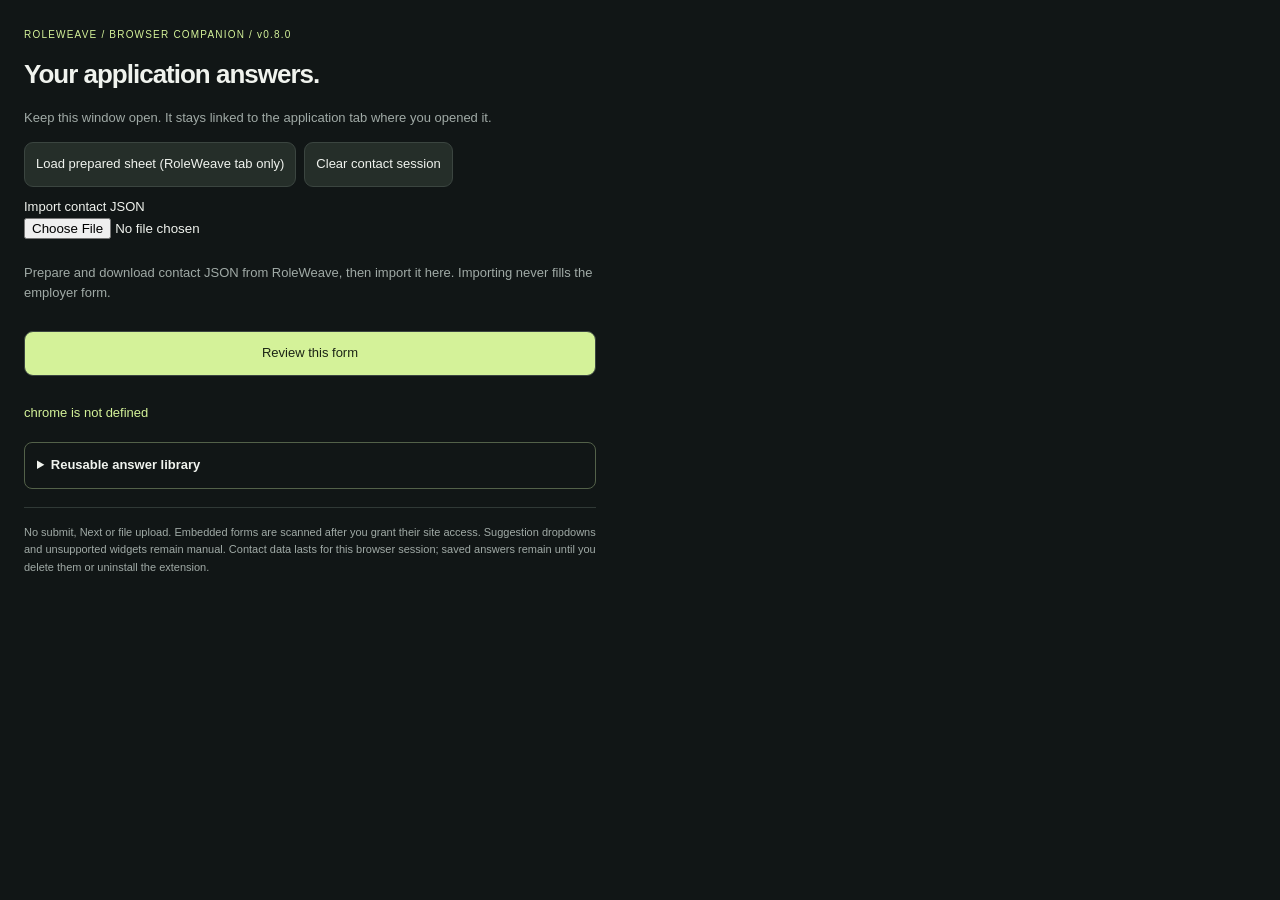
<file: browser-helper/popup.html>
<!doctype html><html lang="en"><head><meta charset="utf-8"><title>RoleWeave helper</title><link rel="stylesheet" href="popup.css"><script src="page.js" defer></script><script src="frames.js" defer></script><script src="popup.js" defer></script></head><body>
<header><small>ROLEWEAVE / BROWSER COMPANION / v0.8.0</small><h1>Your application answers.</h1><p>Keep this window open. It stays linked to the application tab where you opened it.</p></header>
<div class="actions"><button id="load">Load prepared sheet (RoleWeave tab only)</button><button id="clear">Clear contact session</button></div>
<label>Import contact JSON<input id="contact-file" type="file" accept="application/json,.json"></label><p>Prepare and download contact JSON from RoleWeave, then import it here. Importing never fills the employer form.</p><p id="profile-status"></p>
<button id="scan">Review this form</button>
<section id="preview" hidden><h2>1. Review destination</h2><p id="destination"></p><h2>2. Choose fields to fill</h2><p>Tick the box beside each question and answer below. Existing answers are left alone.</p><p id="field-count" role="status"></p><div id="fields"></div><div id="frame-help"></div><label id="consent-label"><input type="checkbox" id="consent">I approve sending these selected values to this site. Its scripts may process them immediately.</label><button id="fill" disabled>Fill checked fields</button><h2>Questions to save for next time</h2><p>Choose a question, review or write your answer, then save it in your library. Use Save and next to answer several questions, then re-scan to use your saved answers here.</p><div id="questions"></div></section>
<p id="status" role="status" aria-live="polite"></p>
<details id="answer-library"><summary>Reusable answer library</summary><p>Stored unencrypted in this browser extension, separately from RoleWeave backups. Export JSON to keep a portable copy. No model call. Nothing is learned in the background.</p><div class="actions"><button id="new-answer">New answer</button><button id="export-answers">Export answers JSON</button></div><label>Import answers JSON (merge)<input id="answers-file" type="file" accept="application/json,.json"></label><label><input type="checkbox" id="replace-answers">Replace conflicting saved IDs with reviewed imported answers</label><p id="library-status" role="status"></p><div id="saved-answers"></div>
</details><dialog id="answer-editor" aria-labelledby="editor-title"><form id="answer-form"><h2 id="editor-title">Save a reviewed answer</h2><p id="question-progress"></p><div class="editor-fields"><input type="hidden" id="answer-id"><label>Question<textarea id="answer-question" rows="2" maxlength="500" required></textarea></label><label>Your answer<textarea id="answer-text" rows="4" maxlength="5000" required></textarea></label><details><summary>Other wordings for this question</summary><label>Other wordings for the same question (one per line, up to 10)<textarea id="answer-aliases" rows="2" maxlength="5000"></textarea></label></details><label>Reuse for<select id="answer-scope"><option value="page">This application page only</option><option value="site">This site</option><option value="all">All sites</option></select></label><p id="answer-destination"></p><p>Use page-only for employer/job-specific wording. Review dates and years of experience before reusing an answer. Legal, sensitive and salary questions stay manual.</p></div><div class="editor-actions"><p id="editor-status" role="status" aria-live="polite"></p><div class="actions"><button id="save-answer" type="submit">Save answer locally</button><button id="save-next" type="submit">Save and next</button><button id="close-editor" type="button">Done</button></div></div></form></dialog>
<footer>No submit, Next or file upload. Embedded forms are scanned after you grant their site access. Suggestion dropdowns and unsupported widgets remain manual. Contact data lasts for this browser session; saved answers remain until you delete them or uninstall the extension.</footer></body></html>
</file>
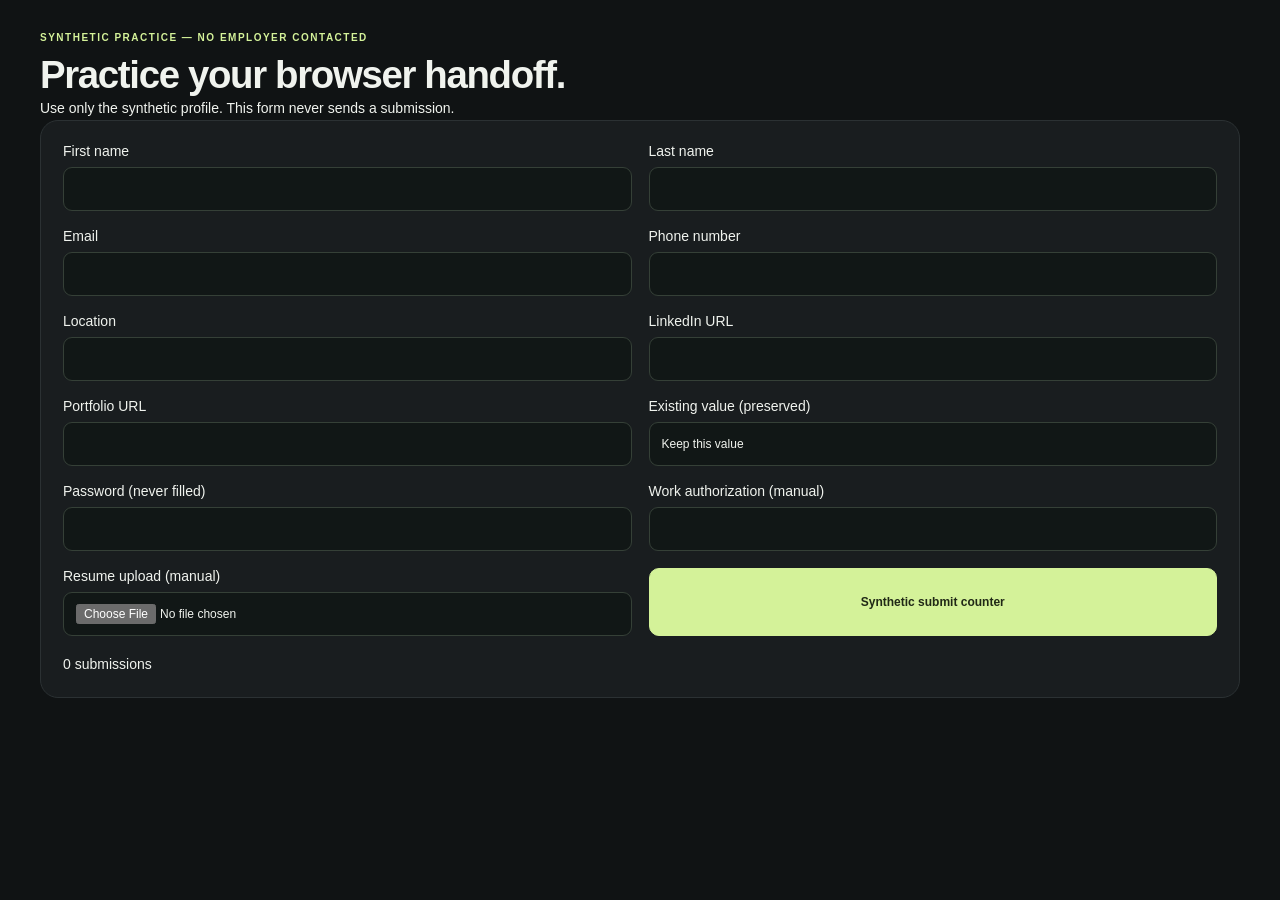
<file: web/form-fixture.html>
<!doctype html><html lang="en"><head><meta charset="utf-8"><title>Synthetic application form</title><link rel="stylesheet" href="styles.css"><script src="form-fixture.js" defer></script></head><body><main class="main"><div class="eyebrow">SYNTHETIC PRACTICE — NO EMPLOYER CONTACTED</div><h1>Practice your browser handoff.</h1><p>Use only the synthetic profile. This form never sends a submission.</p><form id="practice-form" class="panel field-grid"><label class="field">First name<input autocomplete="given-name"></label><label class="field">Last name<input autocomplete="family-name"></label><label class="field">Email<input type="email" autocomplete="email"></label><label class="field">Phone number<input type="tel"></label><label class="field">Location<input></label><label class="field">LinkedIn URL<input type="url"></label><label class="field">Portfolio URL<input type="url"></label><label class="field">Existing value (preserved)<input autocomplete="name" value="Keep this value"></label><label class="field">Password (never filled)<input type="password"></label><label class="field">Work authorization (manual)<input></label><label class="field">Resume upload (manual)<input type="file"></label><button class="btn primary">Synthetic submit counter</button><p id="submission-count">0 submissions</p></form></main></body></html>
</file>
<file: browser-helper/popup.css>
*{box-sizing:border-box}body{width:390px;margin:0;padding:24px;background:#111616;color:#f0f3ee;font:13px/1.6 'Segoe UI',sans-serif}small{color:#d4f299;letter-spacing:.12em;font-size:10px}h1{font-size:26px;letter-spacing:-1px;margin:9px 0}h2{font-size:16px}p,footer{color:#a0aaa6;overflow-wrap:anywhere}button{border:1px solid #3b4540;background:#252e29;color:#f0f3ee;border-radius:9px;padding:11px;cursor:pointer;font:inherit}button:hover{border-color:#d4f299}#scan,#fill{width:100%;background:#d4f299;color:#1b2415;margin:14px 0}button:disabled{opacity:.5;cursor:wait}.actions{display:flex;gap:8px}label{display:block;padding:10px 0}input{accent-color:#d4f299}#fields label{border-bottom:1px solid #303936}#fields strong,#fields small{display:block;padding-left:24px;overflow-wrap:anywhere}#fields small{letter-spacing:normal;color:#bec9c0;font-size:12px}#status{color:#d4f299}footer{font-size:11px;border-top:1px solid #303936;padding-top:16px}
body{width:auto;min-width:330px;max-width:620px}input[type=file],textarea,select{width:100%;max-width:100%}textarea,select{background:#18201b;color:#f0f3ee;border:1px solid #536149;border-radius:6px;padding:8px;font:inherit}textarea{resize:vertical}#fields label{display:grid;grid-template-columns:22px 1fr;gap:4px;padding:12px;background:#1a231c;margin:8px 0;border:1px solid #536149;border-radius:8px}#fields input{grid-row:1/3;align-self:start;margin-top:5px}#fields strong,#fields small{padding-left:0}#fields small{white-space:pre-wrap;line-height:1.5}#field-count{font-weight:bold;color:#d4f299}details{border:1px solid #536149;border-radius:8px;padding:12px;margin:18px 0}summary{cursor:pointer;font-weight:bold}#saved-answers>div,#questions>div{border-bottom:1px solid #536149;padding:8px 0}#saved-answers button{margin-right:6px}a{color:#d4f299}#answer-destination{font-size:11px}button:disabled{cursor:not-allowed}

dialog{color:#f0f3ee;background:#111616;border:1px solid #536149;border-radius:12px;width:calc(100% - 20px);max-width:580px;max-height:calc(100dvh - 20px);padding:16px}dialog::backdrop{background:#000a}#answer-form{display:flex;flex-direction:column;max-height:calc(100dvh - 56px)}#editor-title{margin:0}#question-progress{margin:4px 0}.editor-fields{overflow-y:auto;min-height:0;padding-right:6px}.editor-actions{flex-shrink:0;border-top:1px solid #536149;padding-top:8px;background:#111616}.editor-actions .actions{flex-wrap:wrap}.editor-actions button{flex:1}#save-answer,#save-next{background:#d4f299;color:#1b2415}#editor-status{color:#d4f299;margin:0 0 8px;white-space:pre-wrap}#editor-status:empty{display:none}
</file>
<file: web/styles.css>
:root{color-scheme:dark;--bg:#101314;--rail:#0b0e0f;--panel:#191d1f;--raised:#212628;--line:#2b3133;--text:#f0f3ee;--muted:#a0aaa6;--accent:#d4f299;--accent-deep:#a7d65d;--violet:#b6a6e9;--amber:#ecc683;--danger:#ffa6a6;--radius:18px;font-family:"Segoe UI Variable Text","Segoe UI",Inter,Arial,sans-serif;font-size:14px;font-synthesis:none;text-rendering:optimizeLegibility;-webkit-font-smoothing:antialiased}
*{box-sizing:border-box}
body{margin:0;background:var(--bg);color:var(--text)}
button,input,textarea,select{font:inherit}
button,a,input,textarea,select{outline-offset:4px}
button:focus-visible,a:focus-visible,input:focus-visible,textarea:focus-visible,select:focus-visible{outline:2px solid var(--accent)}
button,a{ -webkit-tap-highlight-color:transparent}
button{cursor:pointer}
button:disabled{opacity:.4;cursor:not-allowed}
a{color:inherit;text-decoration:none}
p{line-height:1.6;margin:0}
h1,h2,h3,h4{margin:0;font-weight:600;letter-spacing:-.035em}
h1{font-size:clamp(28px,3vw,43px);line-height:1.15}
h2{font-size:21px}
h3{font-size:17px}
small{font-size:12px}
.muted{color:var(--muted)}
.icon{width:19px;height:19px;flex:none;vertical-align:middle}
.app-shell{display:grid;grid-template-columns:224px minmax(0,1fr);min-height:100vh}
.rail{position:sticky;top:0;height:100vh;display:flex;flex-direction:column;padding:31px 18px 20px;background:var(--rail);border-right:1px solid #202628}
.brand{display:flex;align-items:center;gap:10px;margin:0 10px 40px}
.brand svg{height:31px;width:31px;color:var(--accent)}
.wordmark{font-size:21px;font-weight:650;letter-spacing:-.8px}
.wordmark span{font-size:9px;vertical-align:super;margin-left:3px;color:var(--muted)}
.rail-label{font-size:10px;font-weight:600;letter-spacing:.12em;color:#75817c;padding:0 14px;margin:15px 0 12px}
.nav{display:grid;gap:6px}
.nav button{display:flex;gap:12px;align-items:center;border:0;background:transparent;color:var(--muted);border-radius:11px;padding:13px 14px;text-align:left;font-size:13px;transition:background .16s,color .16s}
.nav button:hover{background:#1b2121;color:var(--text)}
.nav button.active{color:var(--accent);background:#242e20}
.nav button.active .icon{color:var(--accent)}
.nav-count{margin-left:auto;border:1px solid #35432d;border-radius:6px;padding:1px 6px;font-size:11px}
.rail-bottom{margin-top:auto}
.local-status{display:flex;gap:8px;align-items:center;font-size:11px;color:#a9b5ad;padding:16px 12px;border-top:1px solid var(--line)}
.status-dot{width:6px;height:6px;background:#b9e88a;border-radius:50%;box-shadow:0 0 0 4px #b9e88a0b}
.profile-mini{display:flex;align-items:center;gap:11px;padding:11px;border:1px solid #252c2a;border-radius:12px;margin-top:8px}
.avatar{width:34px;height:34px;background:#333849;border-radius:50%;display:grid;place-items:center;font-size:11px;color:#d9d6ee;font-weight:650;flex:none}
.profile-mini strong{font-size:12px;display:block;max-width:120px;overflow:hidden;text-overflow:ellipsis;white-space:nowrap}
.profile-mini small{color:var(--muted);font-size:10px}
.main{min-width:0;padding:32px 40px 40px;max-width:1540px;width:100%;margin:0 auto}
.topbar{display:flex;justify-content:space-between;align-items:center;margin-bottom:34px;color:var(--muted);font-size:12px}
.breadcrumb{display:flex;gap:10px;align-items:center}
.top-actions{display:flex;align-items:center;gap:14px}
.local-pill,.pill{font-size:11px;border:1px solid var(--line);border-radius:30px;padding:6px 10px;display:inline-flex;align-items:center;gap:6px;color:var(--muted)}
.demo-pill{background:#3a2e1d;color:var(--amber);border-color:#614d2d}
.page-head{display:flex;align-items:center;justify-content:space-between;gap:20px;margin-bottom:28px}
.page-head p{margin-top:10px;color:var(--muted);font-size:13px}
.eyebrow{font-size:10px;letter-spacing:.15em;text-transform:uppercase;font-weight:600;color:var(--accent);margin-bottom:10px}
.actions{display:flex;align-items:center;gap:10px;flex-wrap:wrap}
.btn{border:1px solid var(--line);color:var(--text);background:var(--raised);padding:11px 16px;min-height:42px;border-radius:10px;display:inline-flex;align-items:center;justify-content:center;gap:8px;font-size:12px;font-weight:550;transition:background .15s,transform .15s,border-color .15s;white-space:nowrap}
.btn:hover{background:#2c3435;border-color:#424d47}
.btn:active{transform:translateY(1px)}
.btn.primary{color:#202816;background:var(--accent);border-color:var(--accent)}
.btn.primary:hover{background:#e0ffac}
.btn.ghost{background:transparent;border-color:transparent;color:var(--muted)}
.btn.ghost:hover{color:var(--text);background:#202726}
.btn.small{padding:8px 11px;font-size:11px}
.btn.danger{color:var(--danger)}
.btn.wide{width:100%}
.metrics{display:grid;grid-template-columns:repeat(4,minmax(0,1fr));gap:15px;margin:0 0 26px}
.metric{border:1px solid var(--line);border-radius:var(--radius);padding:19px 20px;background:linear-gradient(140deg,#1d2322,#181c1d);position:relative;overflow:hidden}
.metric-top{display:flex;align-items:center;justify-content:space-between;color:var(--muted);font-size:12px}
.metric-icon{width:31px;height:31px;border-radius:9px;display:grid;place-items:center;background:#293425;color:var(--accent)}
.metric:nth-child(2) .metric-icon{color:#c3b3ee;background:#302b3e}
.metric:nth-child(3) .metric-icon{color:#90cbd9;background:#25353a}
.metric:nth-child(4) .metric-icon{color:var(--amber);background:#3b3225}
.metric-value{font-size:35px;letter-spacing:-1.5px;font-weight:600;margin-top:14px;line-height:1}
.metric-note{color:#7f8e87;font-size:10px;margin-top:8px}
.hero{position:relative;overflow:hidden;display:flex;align-items:center;justify-content:space-between;border:1px solid #3b4535;background:radial-gradient(ellipse at 82% 35%,#49613a77,transparent 48%),linear-gradient(110deg,#202b22,#19211d);border-radius:20px;padding:26px 30px;margin-bottom:26px;min-height:172px}
.hero h2{font-size:26px;max-width:430px;line-height:1.25}
.hero p{color:#b3c1af;font-size:12px;max-width:380px;margin:10px 0 17px}
.hero-art{width:250px;height:160px;position:absolute;right:5%;top:15px;opacity:.8;pointer-events:none}
.orbit{position:absolute;left:42px;top:8px;width:145px;height:145px;border:1px solid #a0c67755;border-radius:38px;transform:rotate(-23deg)}
.orbit.two{transform:rotate(19deg);border-color:#a0c67788}
.orbit.three{transform:rotate(62deg);border-color:#a0c67733}
.orbit-icon{position:absolute;left:91px;top:55px;background:var(--accent);color:#28381e;padding:14px;border-radius:15px;box-shadow:0 10px 50px #c7f09122}
.orbit-icon .icon{width:25px;height:25px}
.dashboard-grid{display:grid;grid-template-columns:minmax(0,1.7fr) minmax(250px,1fr);gap:20px;margin-bottom:24px}
.panel{background:var(--panel);border:1px solid var(--line);border-radius:var(--radius);padding:22px;min-width:0}
.panel-head{display:flex;align-items:center;justify-content:space-between;margin-bottom:20px;gap:12px}
.panel-head h2{font-size:16px}
.panel-head small{font-size:10px;color:var(--muted)}
.mini-pipeline{display:grid;grid-template-columns:repeat(4,1fr);gap:9px}
.mini-stage{border-radius:11px;padding:15px 12px;background:#202625;min-height:114px;position:relative}
.mini-stage span{font-size:10px;color:var(--muted);display:block}
.mini-stage strong{display:block;font-size:27px;margin-top:18px;font-weight:500}
.mini-stage:before{content:"";display:block;position:absolute;top:0;left:12px;right:12px;height:2px;background:#667c68}
.mini-stage:nth-child(2):before{background:#a99bd7}
.mini-stage:nth-child(3):before{background:#85bbcf}
.mini-stage:nth-child(4):before{background:var(--accent)}
.quiet-note{display:flex;align-items:center;gap:7px;font-size:10px;color:#8c9a91;margin-top:16px}
.agenda-item{display:flex;align-items:center;gap:12px;padding:12px 0;border-bottom:1px solid var(--line)}
.agenda-item:last-child{border:0}
.day-box{height:42px;width:42px;border-radius:10px;background:#293426;display:flex;flex-direction:column;align-items:center;justify-content:center;color:var(--accent);flex:none}
.day-box strong{font-size:17px;line-height:1}
.day-box span{font-size:9px;text-transform:uppercase;margin-top:4px}
.agenda-item h4{font-size:12px;letter-spacing:0;line-height:1.4}
.agenda-item p{font-size:10px;color:var(--muted);margin-top:2px}
.agenda-item .btn{margin-left:auto}
.section-head{display:flex;align-items:center;justify-content:space-between;gap:15px;margin:0 0 17px}
.section-head h2{font-size:17px}
.segmented{display:flex;gap:4px;background:#0e1212;border:1px solid var(--line);padding:4px;border-radius:11px;flex-wrap:wrap}
.segmented button{border:0;border-radius:7px;padding:7px 12px;background:transparent;color:var(--muted);font-size:11px;cursor:pointer}
.segmented button.active{background:#2c3630;color:var(--text)}
.jobs-table{width:100%;border-collapse:collapse;text-align:left}
.jobs-table th{font-size:10px;font-weight:500;color:#87968d;letter-spacing:.04em;text-transform:uppercase;padding:0 14px 12px;border-bottom:1px solid var(--line)}
.jobs-table td{padding:17px 14px;border-bottom:1px solid #282f2c;font-size:12px}
.jobs-table tr:last-child td{border:0}
.company-cell{display:flex;align-items:center;gap:12px}
.company-mark{height:38px;width:38px;display:grid;place-items:center;border-radius:10px;background:#283d37;color:#a7d6c3;font-size:13px;font-weight:650;flex:none;letter-spacing:-.5px}
.company-mark.tone1{background:#363044;color:#d3bee9}
.company-mark.tone2{background:#3b3527;color:#e9cb91}
.company-mark.tone3{background:#283441;color:#aed0e2}
.role-name{font-size:12px;font-weight:550;color:var(--text);background:none;border:0;padding:0;cursor:pointer;text-align:left}
.role-name:hover{color:var(--accent)}
.company-name{font-size:10px;color:var(--muted);margin-top:4px}
.badge{display:inline-flex;align-items:center;border-radius:6px;padding:5px 8px;font-size:10px;background:#303934;color:#b9c8bc;white-space:nowrap}
.badge.applied{background:#332e43;color:#ccbaef}
.badge.interview{background:#283c44;color:#a4d1e2}
.badge.offer{background:#334329;color:#d6efac}
.badge.closed,.badge.withdrawn{background:#3a3030;color:#d7b7b7}
.badge.shortlisted{background:#3d3827;color:#e0cc93}
.table-wrap{overflow-x:auto}
.view-toolbar{display:flex;align-items:center;justify-content:space-between;gap:15px;margin-bottom:22px;flex-wrap:wrap}
.search-inline{position:relative;display:flex;align-items:center;gap:10px;background:var(--panel);border:1px solid var(--line);border-radius:11px;padding:10px 14px;min-width:250px}
.search-inline .icon{color:#7d9082}
.search-inline input{background:none;border:0;outline:none;color:var(--text);min-width:0;width:100%;font-size:12px}
.discovery-head{max-width:780px;margin:12px auto 28px;text-align:center}
.discovery-head h1{font-size:39px}
.discovery-head h1 em{font-style:normal;color:var(--accent)}
.discovery-head p{margin-top:13px;color:var(--muted);font-size:13px}
.search-bar{background:#222927;border:1px solid #3a473b;box-shadow:0 12px 35px #0002;display:grid;grid-template-columns:minmax(160px,1fr) minmax(120px,.65fr) auto;gap:10px;border-radius:15px;padding:9px;margin-bottom:13px}
.search-field{display:flex;align-items:center;gap:10px;padding:8px 12px}
.search-field+.search-field{border-left:1px solid #3a453d}
.search-field .icon{color:var(--muted)}
.search-field input{width:100%;min-width:0;background:none;border:0;outline:none;color:var(--text);font-size:13px}
.search-foot{display:flex;align-items:center;justify-content:space-between;gap:15px;text-align:left;flex-wrap:wrap}
.search-foot .muted{font-size:10px}
.search-foot select{width:auto;background:transparent;border:0;padding:4px 15px 4px 4px;color:var(--text);font-size:11px}
.results-layout{display:grid;grid-template-columns:210px minmax(0,1fr);gap:22px}
.filters{align-self:start}
.filters h3{font-size:13px;margin-bottom:20px}
.filter-section{border-top:1px solid var(--line);padding-top:18px;margin-top:20px}
.filter-section label{font-size:11px;color:var(--muted);display:block;margin-bottom:8px}
.filter-section select{width:100%}
.filter-hint{font-size:10px;color:#92a38e;margin-top:10px;line-height:1.6}
.checkline{display:flex!important;gap:8px;align-items:center;color:var(--text)!important;font-size:12px!important;margin:10px 0}
.checkline input{accent-color:var(--accent);width:15px;height:15px;flex:none}
.result-grid{display:grid;grid-template-columns:repeat(2,minmax(0,1fr));gap:15px}
.job-card{background:var(--panel);border:1px solid var(--line);border-radius:16px;padding:20px;transition:border-color .18s,transform .18s;min-width:0}
.job-card:hover{border-color:#4a5a47;transform:translateY(-2px)}
.job-card-top{display:flex;justify-content:space-between;align-items:center;margin-bottom:17px}
.job-card h3{font-size:16px;line-height:1.4;letter-spacing:-.02em;margin-bottom:5px;min-height:44px}
.job-card .company-name{font-size:12px}
.job-meta{display:flex;align-items:center;gap:6px;color:var(--muted);font-size:11px;margin-top:15px;overflow-wrap:anywhere}
.job-meta .icon{height:14px;width:14px}
.job-card-tags{display:flex;gap:6px;flex-wrap:wrap;margin:14px 0 19px}
.job-card-tags span{font-size:9px;color:#b0bdae;padding:4px 7px;border:1px solid #343d36;border-radius:5px}
.job-card-bottom{display:flex;align-items:center;justify-content:space-between;padding-top:15px;border-top:1px solid var(--line);gap:8px}
.job-card-bottom small{font-size:9px;color:var(--muted)}
.empty{display:flex;flex-direction:column;align-items:center;justify-content:center;text-align:center;min-height:250px;padding:35px 20px;gap:13px}
.empty-icon{width:57px;height:57px;border:1px solid #3c4b38;background:#293326;border-radius:16px;display:grid;place-items:center;color:var(--accent);margin-bottom:5px}
.empty-icon .icon{height:24px;width:24px}
.empty h3{font-size:18px}
.empty p{max-width:380px;color:var(--muted);font-size:12px}
.notice{padding:13px 16px;background:#272e25;color:#b8c7b1;border:1px solid #3c4934;border-radius:11px;font-size:11px;line-height:1.6;margin-bottom:18px}
.notice.error{background:#392b2b;border-color:#5b3c3c;color:#f2bcbc}
.notice a{text-decoration:underline}
.board{display:grid;grid-template-columns:repeat(4,minmax(180px,1fr));gap:15px;overflow:auto;align-items:start}
.board-column{background:#151a19;border:1px solid var(--line);border-radius:14px;padding:13px;min-height:280px}
.column-head{display:flex;align-items:center;justify-content:space-between;margin:2px 2px 17px;font-size:11px}
.column-head small{background:#2c342e;padding:3px 6px;border-radius:5px;color:#aabca8}
.board .job-card{padding:15px;margin-bottom:12px}
.board .job-card h3{font-size:13px;min-height:0}
.board .job-card .company-mark{height:29px;width:29px;font-size:10px}
.board .job-card-top{margin-bottom:12px}
.board .job-meta{font-size:10px}
.column-empty{font-size:11px;color:#788a7b;padding:15px 0;text-align:center}
.split{display:grid;grid-template-columns:minmax(0,1.6fr) minmax(260px,.8fr);gap:22px}
.profile-grid{display:grid;grid-template-columns:minmax(0,1.25fr) minmax(300px,1fr);gap:22px}
.field-grid{display:grid;grid-template-columns:repeat(2,minmax(0,1fr));gap:17px}
.field{display:grid;gap:8px;min-width:0}
.field.full{grid-column:1/-1}
.field label{font-size:11px;color:#b1bdb3;font-weight:500}
input,textarea,select{background:#111716;border:1px solid #354037;border-radius:9px;color:var(--text);padding:11px 12px;width:100%;font-size:12px;transition:border-color .15s}
input::placeholder,textarea::placeholder{color:#687b6d}
input:focus,textarea:focus,select:focus{border-color:#8aa46b}
textarea{resize:vertical;line-height:1.6;min-height:90px}
select{color-scheme:dark}
input[type=checkbox],input[type=radio]{width:auto;padding:0}
.field-help{font-size:10px;line-height:1.5;color:var(--muted)}
.form-footer{display:flex;align-items:center;justify-content:space-between;gap:15px;margin-top:23px;padding-top:20px;border-top:1px solid var(--line)}
.fact-card{border:1px solid var(--line);border-radius:11px;padding:16px;margin-bottom:11px;background:#1c2320}
.fact-card p{font-size:12px;line-height:1.65;margin:8px 0;color:#d1dbd0;white-space:pre-wrap}
.fact-card .source{font-size:10px;color:var(--muted)}
.fact-top{display:flex;align-items:center;justify-content:space-between;gap:8px}
.fact-section{font-size:9px;color:var(--accent);text-transform:uppercase;letter-spacing:.08em}
.fact-tools{display:flex;gap:4px}
.fact-tools .btn{padding:4px 7px}
.reviewed{font-size:9px;display:flex;align-items:center;gap:4px;color:#b8d998}
.reviewed .icon{height:12px;width:12px}
.profile-intro{padding:22px;background:linear-gradient(135deg,#27362a,#19221f);border:1px solid #3a4e34;border-radius:15px;margin-bottom:18px}
.profile-intro h3{font-size:18px}
.profile-intro p{font-size:11px;color:#abbda9;margin-top:9px}
.job-heading{display:flex;align-items:flex-start;gap:18px;margin-bottom:22px}
.job-heading .company-mark{width:56px;height:56px;font-size:18px;border-radius:14px}
.job-heading h1{font-size:30px;line-height:1.2}
.job-heading p{font-size:12px;color:var(--muted);margin-top:7px}
.back-link{display:inline-flex;align-items:center;gap:7px;color:var(--muted);font-size:11px;background:none;border:0;padding:0;margin-bottom:23px}
.tabs{display:flex;gap:25px;border-bottom:1px solid var(--line);margin-bottom:23px}
.tabs button{padding:13px 0;border:0;border-bottom:2px solid transparent;background:none;color:var(--muted);font-size:12px;margin-bottom:-1px}
.tabs button.active{border-color:var(--accent);color:var(--accent)}
.posting{font-size:13px;line-height:1.85;color:#c6d0c7;white-space:pre-wrap;overflow-wrap:anywhere;max-height:620px;overflow:auto;padding-right:8px}
.app-sidebar{display:grid;gap:17px;align-content:start}
.app-sidebar h3{font-size:14px;margin-bottom:15px}
.step-list{list-style:none;padding:0;margin:0}
.step-list li{display:flex;gap:11px;align-items:center;font-size:11px;color:#c2cec2;padding:11px 0;border-bottom:1px solid #2b352d}
.step-list li:last-child{border:0}
.step-circle{width:24px;height:24px;border-radius:50%;background:#2d392b;color:var(--accent);display:grid;place-items:center;font-size:10px;flex:none}
.step-circle .icon{width:13px;height:13px}
.file-card{display:flex;align-items:center;gap:15px;border:1px solid var(--line);border-radius:13px;padding:17px;margin-bottom:13px;background:#202723}
.file-tile{height:45px;width:39px;display:grid;place-items:center;border-radius:7px;background:#343d31;color:var(--accent);font-size:10px;font-weight:650;flex:none}
.file-card h4{font-size:13px;letter-spacing:0}
.file-card p{font-size:10px;color:var(--muted);margin-top:5px}
.file-card .btn{margin-left:auto}
.timeline{margin:0;padding:0;list-style:none}
.timeline li{padding:0 0 24px 23px;border-left:1px solid #3d493d;position:relative;margin-left:8px}
.timeline li:before{content:"";width:8px;height:8px;border-radius:50%;background:var(--accent);position:absolute;left:-4px;top:5px;box-shadow:0 0 0 4px #1b241c}
.timeline small{color:var(--muted);font-size:10px}
.timeline p{white-space:pre-wrap;font-size:12px;margin-top:9px;color:#c0cdbf;overflow-wrap:anywhere}
.document-preview{background:#eef0e9;color:#273021;border-radius:9px;padding:28px;white-space:pre-wrap;font:12px/1.8 Georgia,serif;max-height:350px;overflow:auto;margin:18px 0}
.document-preview:empty{display:none}
.fact-choice{display:flex;align-items:flex-start;gap:10px;padding:13px;border:1px solid var(--line);border-radius:10px;background:#19221d;margin-bottom:9px}
.fact-choice input{accent-color:var(--accent);margin-top:4px;flex:none}
.fact-choice p{font-size:12px;color:#d1dcd0;line-height:1.6}
.fact-choice small{font-size:10px;display:block;color:var(--muted);margin-top:4px}
.helper-hero{padding:32px;background:radial-gradient(ellipse at 90% 50%,#4a573b66,transparent 60%),#202a20;border:1px solid #3d4d35;border-radius:20px;margin-bottom:25px;position:relative;overflow:hidden}
.helper-hero h1{max-width:600px;font-size:35px;line-height:1.2}
.helper-hero p{max-width:600px;color:#b8c9b1;font-size:12px;margin:15px 0 20px}
.setup-steps{display:grid;grid-template-columns:repeat(3,1fr);gap:15px;margin-bottom:23px}
.setup-step{display:flex;flex-direction:column;padding:20px;border:1px solid var(--line);border-radius:15px;background:var(--panel)}
.setup-number{font-size:10px;background:#303d29;color:var(--accent);border-radius:6px;padding:5px 8px;display:inline-flex;margin-bottom:16px}
.setup-step h3{font-size:14px;margin-bottom:10px}
.setup-step p{font-size:11px;color:var(--muted)}
.contact-preview{display:grid;grid-template-columns:1fr 1fr;gap:0 25px}
.contact-preview div{display:flex;justify-content:space-between;gap:15px;border-bottom:1px solid var(--line);padding:12px 0;font-size:11px}
.contact-preview dt{color:var(--muted)}
.contact-preview dd{margin:0;overflow-wrap:anywhere}
.settings-row{display:flex;align-items:center;justify-content:space-between;gap:20px;padding:22px 0;border-bottom:1px solid var(--line)}
.settings-row:last-child{border:0}
.settings-row h3{font-size:14px;margin-bottom:7px}
.settings-row p{max-width:500px;font-size:11px;color:var(--muted)}
.loading-screen{display:flex;align-items:center;justify-content:center;flex-direction:column;gap:15px;height:100vh;color:var(--accent)}
.loading-screen p{color:var(--muted);font-size:12px}
#toast{position:fixed;bottom:25px;left:calc(50% + 100px);transform:translate(-50%,20px);opacity:0;background:#d6efaa;color:#253019;padding:13px 20px;border-radius:12px;font-size:12px;box-shadow:0 12px 40px #0005;transition:opacity .2s,transform .2s;pointer-events:none;z-index:50;max-width:80vw}
#toast.show{opacity:1;transform:translate(-50%,0)}
dialog{border:1px solid #40513d;background:#1b221d;color:var(--text);border-radius:20px;padding:0;max-width:min(850px,calc(100vw - 32px));width:780px;max-height:90vh;box-shadow:0 30px 100px #0008}
dialog::backdrop{background:#050b08b8;backdrop-filter:blur(6px)}
.modal-head{display:flex;justify-content:space-between;align-items:center;padding:23px 26px;border-bottom:1px solid #354132}
.modal-head h2{font-size:20px}
.modal-body{padding:24px 26px;overflow:auto;max-height:calc(90vh - 80px)}
.modal-body>.muted{font-size:12px;margin-bottom:18px}
.modal-actions{display:flex;align-items:center;justify-content:space-between;gap:12px;margin-top:23px;padding-top:20px;border-top:1px solid var(--line)}
.modal-error{color:#ffc7c7;background:#3a2929;border:1px solid #684949;padding:11px 13px;border-radius:9px;font-size:12px;margin-top:15px}
.modal-error:empty{display:none}
.file-upload{border:1px dashed #4a5d41;padding:23px;border-radius:12px;background:#202c20;text-align:center;margin-bottom:19px}
.file-upload p{font-size:11px;color:var(--muted);margin:8px 0 12px}
button.loading{opacity:.6;pointer-events:none}
.page-error{padding:30px}
.spinner{width:16px;height:16px;border:2px solid #a0b285;border-top-color:transparent;border-radius:50%;animation:spin .7s linear infinite;display:inline-block}
@keyframes spin{to{transform:rotate(360deg)}
}
.search-progress{display:flex;align-items:center;justify-content:center;gap:12px;padding:60px;color:var(--muted);font-size:13px}
.footnote{font-size:10px;color:#81957f;line-height:1.6;margin-top:18px}
code{font-size:11px;background:#101b12;color:#c2dda9;padding:3px 5px;border-radius:4px}
::-webkit-scrollbar{width:7px;height:7px}
::-webkit-scrollbar-thumb{background:#414e42;border-radius:10px}
::-webkit-scrollbar-track{background:transparent}
@media(min-width:1600px){.main{padding:38px 55px}
.dashboard-grid{grid-template-columns:1.7fr 1fr}
.hero-art{right:12%}
}
@media(max-width:1180px){.app-shell{grid-template-columns:190px minmax(0,1fr)}
.rail{padding-left:12px;padding-right:12px}
.main{padding:25px}
.result-grid{grid-template-columns:1fr}
.profile-grid{grid-template-columns:1fr}
.hero-art{right:0;opacity:.45}
.metrics{gap:10px}
.metric{padding:15px}
.split{grid-template-columns:minmax(0,1fr) 260px}
.board{grid-template-columns:repeat(4,200px)}
}
@media(max-width:850px){.app-shell{grid-template-columns:70px minmax(0,1fr)}
.rail{padding:25px 10px}
.brand{margin:0 5px 25px}
.brand .wordmark,.rail-label,.nav-label,.nav-count,.profile-mini div,.local-status span:not(.status-dot){display:none}
.nav button{justify-content:center;padding:13px 5px}
.profile-mini{padding:5px;justify-content:center;border:0}
.profile-mini .avatar{display:grid}
.local-status{justify-content:center;padding:16px 5px}
.main{padding:21px}
.topbar{margin-bottom:25px}
.page-head{align-items:flex-start}
.dashboard-grid,.split{grid-template-columns:1fr}
.hero-art{width:180px;right:-40px;opacity:.22}
.results-layout{grid-template-columns:1fr}
.filters{display:flex;gap:15px;align-items:center;flex-wrap:wrap}
.filters .filter-section{margin:0;padding:0;border:0;min-width:160px}
.filters h3,.filter-hint{display:none}
.setup-steps{grid-template-columns:1fr}
.setup-step{display:grid;grid-template-columns:35px 1fr;gap:10px}
.setup-number{margin:0;align-self:start}
.setup-step h3{margin:0}
.setup-step p{grid-column:2}
.topbar .local-pill{display:none}
.metrics{grid-template-columns:repeat(2,1fr)}
#toast{left:calc(50% + 35px)}
.contact-preview{grid-template-columns:1fr}
.jobs-table th:nth-child(3),.jobs-table td:nth-child(3){display:none}
}
@media(max-width:560px){.main{padding:16px}
.page-head{display:block}
.page-head .actions{margin-top:18px}
.hero{padding:22px}
.hero h2{font-size:22px}
.hero-art{display:none}
.search-bar{grid-template-columns:1fr}
.search-field+.search-field{border:0;border-top:1px solid var(--line)}
.search-bar .btn{width:100%}
.discovery-head h1{font-size:29px}
.field-grid{grid-template-columns:1fr}
.panel{padding:17px}
.page-head h1{font-size:29px}
.mini-pipeline{grid-template-columns:repeat(2,1fr)}
.table-wrap{margin:0 -8px}
.jobs-table td{padding:13px 8px}
.modal-body{padding:20px}
.modal-actions{flex-wrap:wrap}
.settings-row{display:block}
.settings-row .btn{margin-top:15px}
.metrics{gap:9px}
.metric-value{font-size:29px}
}
@media(prefers-reduced-motion:reduce){*,*:before,*:after{animation:none!important;transition:none!important;scroll-behavior:auto!important}
}

/* Browser workspace composition; native controls never supply the visual layout. */
.pipeline{display:grid;grid-template-columns:repeat(5,1fr);gap:12px;padding:8px 0 20px}
.pipeline-item{display:flex;flex-direction:column;gap:10px;border-right:1px solid var(--line);padding:0 12px}
.pipeline-item:last-child{border:0}
.pipeline-number{font-size:10px;letter-spacing:.08em;color:var(--muted)}
.pipeline-item strong{font-size:30px;font-weight:550;line-height:1.2}
.pipeline-item small{text-transform:capitalize;color:var(--muted)}
.table-wrap{overflow:auto}
table{width:100%;border-collapse:collapse;text-align:left}
th{font-size:10px;font-weight:500;text-transform:uppercase;letter-spacing:.08em;color:var(--muted);padding:14px 12px;border-bottom:1px solid var(--line)}
td{padding:15px 12px;border-bottom:1px solid #272d2d;font-size:12px}
tr:last-child td{border:0}
.table-role{display:block;text-align:left;border:0;background:none;color:var(--text);padding:0;max-width:400px;white-space:normal}
.table-role strong{font-size:13px;font-weight:550;display:block}
.table-role small{display:block;color:var(--muted);margin-top:6px}
.table-role:hover strong{color:var(--accent)}
.agenda-item{display:flex;align-items:center;gap:12px;padding:14px 0}
.agenda-item>div{flex:1;min-width:0}
.agenda-item small{display:block;line-height:1.6;color:var(--muted);margin-top:5px}
.agenda-dot{width:7px;height:7px;border-radius:50%;background:var(--accent)}
.hero-art{position:relative;min-width:270px;height:210px;display:grid;place-items:center;isolation:isolate}
.hero-art>span{font-size:55px!important;font-weight:600!important;color:#d4f299!important;position:relative!important;letter-spacing:-8px}
.hero-art .orbit{position:absolute;width:155px;height:155px;border:1px solid #badc7b70;border-radius:36px;transform:rotate(-24deg)}
.hero-art .orbit-two{width:195px;height:195px;transform:rotate(12deg);border-color:#badc7b35}
.hero-art .orbit-three{width:235px;height:235px;transform:rotate(40deg);border-color:#badc7b17}
.search-bar{display:flex;gap:14px;align-items:end;flex-wrap:wrap;padding:20px;border:1px solid var(--line);border-radius:18px;background:var(--panel);margin-bottom:12px}
.search-bar>.field:first-child{flex:2;min-width:220px}
.search-bar>.field{flex:1;min-width:120px}
.search-bar .fact-choice{padding:10px 0}
.result-heading{display:flex;justify-content:space-between;align-items:center;margin:30px 0 16px}
.job-grid{display:grid;grid-template-columns:repeat(2,minmax(0,1fr));gap:18px}
.job-card{text-align:left;color:var(--text);background:var(--panel);border:1px solid var(--line);border-radius:16px;padding:23px;min-width:0}
.job-card h3{font-size:19px;line-height:1.4;margin:10px 0}
.job-card p{color:var(--muted);font-size:12px;margin:9px 0 16px}
.company-mark{width:38px;height:38px;display:grid;place-items:center;border-radius:11px;background:#343a31;color:var(--accent);font-size:11px;margin-bottom:16px}
.job-excerpt{min-height:58px}
.panel{min-width:0}
.board .job-card{width:100%;margin:8px 0}
.board .job-card h3{font-size:14px}
.board .job-card small{color:var(--muted)}
.step-list{padding-left:20px;color:var(--muted);line-height:2.3;margin:16px 0 24px}
.file-card>div{flex:1}
.file-card small{display:block;color:var(--muted);margin-top:5px}
.timeline article{padding:20px 0;border-bottom:1px solid var(--line)}
.timeline small{display:block;color:var(--muted);margin:8px 0}
.timeline p{white-space:pre-wrap}
.posting{white-space:pre-wrap;overflow-wrap:anywhere;max-height:560px;overflow:auto;font-size:13px;line-height:1.8;padding:8px 0 25px}
.setup-step p{font-size:12px;color:var(--muted);line-height:1.8}
.contact-preview strong{overflow-wrap:anywhere}
.document-preview{white-space:pre-wrap;overflow-wrap:anywhere;max-height:360px;overflow:auto}
.field input,.field textarea,.field select{width:100%}
select{background:var(--raised);border:1px solid var(--line);border-radius:8px;color:var(--text);padding:10px}
button:focus-visible{outline:2px solid var(--accent)}
[hidden]{display:none!important}
@media(max-width:1100px){.pipeline{gap:0}
.pipeline-item{padding:0 8px}
.hero-art{min-width:200px}
.job-grid{grid-template-columns:1fr}
}
@media(max-width:650px){.pipeline{grid-template-columns:repeat(3,1fr);row-gap:20px}
.hero-art{display:none}
.job-grid{grid-template-columns:1fr}
.table-wrap{max-width:100%}
}
.section-title{margin:28px 0 16px}.pagination{margin:16px 0 10px}.pagination .muted{margin-right:auto}
.import-blocks{max-height:440px;overflow:auto;margin:16px 0}.import-block{padding:12px 0;border-bottom:1px solid var(--line)}.import-block .field{max-width:240px;margin-left:26px}

/* Document studio: editable controls beside a clean paper preview. */
dialog.studio-modal{width:1200px;max-width:calc(100vw - 32px)}
.studio-grid{display:grid;grid-template-columns:minmax(290px, .9fr) minmax(350px, 1.1fr);gap:28px}
.studio-controls .field{margin:15px 0}.layout-picker,.studio-section{border:0;padding:0;margin:18px 0;min-width:0}
.layout-picker{display:grid;grid-template-columns:repeat(2,minmax(0,1fr));gap:8px}.layout-picker legend{margin-bottom:10px}
.layout-tile{display:flex;flex-direction:column;position:relative;border:1px solid var(--line);border-radius:12px;padding:12px;cursor:pointer;background:#141c17;gap:6px}
.layout-tile:has(input:checked){border-color:#d6f49a;box-shadow:0 0 0 1px #d6f49a}.layout-tile input{position:absolute;top:10px;right:8px}
.layout-tile strong{font-size:12px}.layout-tile small{font-size:10px;color:var(--muted)}.layout-sample{background:#fcfcfa;width:40px;height:52px;padding:9px 6px;border-radius:3px;display:flex;flex-direction:column;gap:5px}
.layout-sample i{display:block;height:2px;background:#bbc4c7;width:100%}.layout-sample i:first-child{height:4px;background:#334d66;width:70%}.layout-sample.slate i:first-child{background:#175b63}.layout-sample.editorial i:first-child{background:#593b73}
.studio-section legend{font-size:11px;text-transform:uppercase;letter-spacing:1px;color:var(--muted)}.studio-fact{border-bottom:1px solid var(--line);padding:8px 0}.studio-fact .fact-choice{margin:0}
.fact-order{display:flex;justify-content:flex-end;gap:5px;margin-top:5px}.fact-order .btn{padding:3px 10px;min-height:26px}
.studio-preview{min-width:0;background:#101612;border-radius:14px;padding:18px;align-self:start;position:sticky;top:0}.studio-preview #resume-layout-preview{width:100%;height:570px;border:0;background:white;border-radius:4px;margin:12px 0}
.studio-footer{display:flex;flex-wrap:wrap;gap:14px;align-items:start;margin-top:20px;padding-top:20px;border-top:1px solid var(--line)}.studio-footer #freeze-controls{flex:1}.studio-footer .fact-choice{margin:0 0 12px}.studio-footer button{margin-right:6px}
@media(max-width:900px){.studio-grid{grid-template-columns:1fr}.studio-preview{position:static}.studio-preview #resume-layout-preview{height:520px}}

.studio-footer{position:sticky;bottom:0;background:#1b221d;z-index:2;padding:14px 0;box-shadow:0 -12px 18px #1b221d}

/* Workspace rhythm: shared edges, one next action and consistent vertical spacing. */
.workspace-content{display:flex;flex-direction:column;gap:24px;min-width:0}
.workspace-content>*{margin-top:0;margin-bottom:0}.workspace-content>.back-link{align-self:flex-start}
.topbar{padding-bottom:18px;border-bottom:1px solid #29312e;margin-bottom:28px}
.hero{padding:28px 32px;min-height:220px;gap:24px;background:radial-gradient(ellipse at 85% 0%,#68824933,transparent 58%),linear-gradient(115deg,#222e25,#151d1c)}
.hero h2{font-size:30px;line-height:1.18;letter-spacing:-.045em}.hero p{font-size:13px;line-height:1.7;max-width:440px}
.hero-art{height:160px;min-width:220px;right:0;top:0}.hero-art .orbit{width:115px;height:115px}.hero-art .orbit-two{width:145px;height:145px}.hero-art .orbit-three{width:180px;height:180px}
.onboarding{display:grid;grid-template-columns:minmax(0,1fr) auto;align-items:center;gap:28px;background:linear-gradient(115deg,#1c2522,#181d20);padding:24px 28px}
.onboarding-copy{min-width:0}.onboarding h2{font-size:20px;line-height:1.3}.onboarding p{color:var(--muted);font-size:13px;margin-top:8px;max-width:730px}
.onboarding-progress{list-style:none;display:flex;gap:24px;flex-wrap:wrap;padding:0;margin:18px 0 0;color:var(--muted);font-size:12px}
.onboarding-progress li{display:flex;align-items:center;gap:8px;min-width:0}.onboarding-progress span{display:grid;place-items:center;width:24px;height:24px;border:1px solid var(--line);border-radius:50%;font-size:10px;flex:none}
.onboarding-progress .ready{color:#d8e7c6}.onboarding-progress .ready span{color:var(--accent);background:#2a3925;border-color:#425335}
.onboarding-action{display:grid;gap:9px;text-align:center}.onboarding-action small{font-size:10px;color:var(--muted)}
.metrics{gap:18px}.metric{padding:20px 22px}.metric-value{font-variant-numeric:tabular-nums;line-height:1.15;margin-top:14px}.metric small{display:block;margin-top:7px}
.panel-head{align-items:center;gap:16px}.setup-step .btn{align-self:flex-start;margin-top:auto}.job-card .actions{margin-top:auto}.field input,.field select{min-height:44px}
@media(max-width:1050px){.hero-art{min-width:170px}.onboarding{gap:18px}.onboarding-progress{gap:14px}}
@media(max-width:760px){.workspace-content{gap:20px}.onboarding{grid-template-columns:1fr;padding:22px}.onboarding-action{justify-items:start;text-align:left}.onboarding-progress{gap:12px}.hero{padding:24px}.hero-art{display:none}.hero h2{font-size:26px}.metrics{gap:12px}}

/* Reviewed AI workspace. Draft edits remain separate from the master profile. */
dialog.ai-modal{width:1180px;max-width:calc(100vw - 32px)}
.ai-stepbar{display:grid;grid-template-columns:repeat(3,minmax(0,1fr));gap:12px;border-bottom:1px solid var(--line);padding-bottom:18px;margin-bottom:24px;color:var(--muted);font-size:12px}
.ai-stepbar span{display:flex;align-items:center;gap:9px}.ai-stepbar b{display:grid;place-items:center;width:26px;height:26px;border:1px solid var(--line);border-radius:50%;font-size:10px}.ai-stepbar .active{color:var(--accent)}.ai-stepbar .active b{background:#2e3d25;border-color:#4c6336}
.ai-heading{display:flex;justify-content:space-between;align-items:flex-start;gap:24px;margin-bottom:20px}.ai-heading h3{font-size:23px;line-height:1.25;margin-bottom:10px}.ai-heading p{font-size:13px;color:var(--muted);max-width:820px}.ai-heading .pill{white-space:nowrap}
.ai-source-list{max-height:280px;overflow:auto;display:grid;gap:9px;margin:20px 0}.ai-source-list .fact-choice{margin:0;align-items:flex-start}.ai-source-list small{display:block;margin-bottom:5px}
.ai-footer{display:flex;align-items:center;flex-wrap:wrap;gap:12px;margin-top:20px;padding-top:18px;border-top:1px solid var(--line)}.ai-footer small{color:var(--muted);font-size:11px}
.ai-request-meta{display:grid;grid-template-columns:2fr 1fr 1fr;gap:18px;background:#121a17;border:1px solid var(--line);padding:16px 18px;border-radius:12px;color:var(--muted);font-size:11px;margin-bottom:18px}.ai-request-meta strong{display:block;color:var(--text);font-size:12px;margin-top:5px;overflow-wrap:anywhere}
.ai-payload{margin:18px 0}.ai-payload summary{font-size:13px;cursor:pointer}.ai-payload pre{white-space:pre-wrap;overflow-wrap:anywhere;max-height:220px;overflow:auto;font:11px/1.6 Consolas,monospace;background:#101613;border:1px solid var(--line);border-radius:10px;padding:16px;color:#b7c9bf}
.ai-wait{display:flex;flex-direction:column;align-items:center;justify-content:center;min-height:280px;text-align:center;gap:18px}.ai-wait p{font-size:13px;color:var(--muted)}.ai-pulse{width:12px;height:12px;border-radius:50%;background:var(--accent);box-shadow:0 0 0 10px #d4f29912;animation:ai-pulse 1.8s ease-in-out infinite}@keyframes ai-pulse{50%{opacity:.3}}
.ai-review-grid{display:grid;grid-template-columns:minmax(0,1.1fr) minmax(0,1fr);gap:24px}.ai-review-grid>section{min-width:0}.ai-review-grid h4{font-size:12px;text-transform:uppercase;letter-spacing:.08em;color:var(--muted);margin-bottom:14px}
.ai-edit{background:#131a18;border:1px solid #303d37;border-radius:13px;padding:18px;margin-bottom:14px}.ai-edit-head{display:flex;align-items:center;justify-content:space-between;gap:12px;margin-bottom:16px}.ai-edit-head label{display:flex;align-items:center;gap:9px;font-size:13px;font-weight:600}.ai-edit-head span{font-size:10px;color:var(--violet)}.ai-original{font-size:12px;line-height:1.7;color:#b2beb7;padding:10px 0 14px}.ai-edit .field{font-size:11px;gap:8px}.ai-edit textarea{font-size:13px;line-height:1.65;background:#1b2520;border-color:#3d5144}.ai-edit input[type=checkbox]{accent-color:var(--accent)}
.ai-citations{font-size:11px;color:#b3d0dc;margin-top:14px}.ai-citations summary{cursor:pointer}.ai-citations blockquote{margin:12px 0 0;padding:0 0 0 12px;border-left:2px solid #648b98;line-height:1.6}.ai-citations small{display:block;overflow-wrap:anywhere;font-size:10px;color:var(--muted);margin-top:6px}
.ai-questions{background:#2a251b;border:1px solid #514632;border-radius:12px;padding:18px}.ai-questions p,.ai-questions li{font-size:12px;line-height:1.7;color:#d0c3a5}.ai-questions ul{padding-left:18px;margin-bottom:0}
.ai-refine{border-top:1px solid var(--line);padding-top:20px;margin-top:10px}.ai-refine small{display:block;font-size:11px;color:var(--muted);margin:9px 0 22px}.ai-accept{position:sticky;bottom:0;display:grid;grid-template-columns:minmax(0,1fr) auto;align-items:center;gap:18px;background:#1b221d;border-top:1px solid #3b4d3e;padding:16px 0;box-shadow:0 -10px 15px #1b221d}.ai-accept .fact-choice{margin:0;font-size:12px}
@media(max-width:850px){.ai-review-grid{grid-template-columns:1fr}.ai-heading{display:block}.ai-heading .pill{margin-top:12px}.ai-request-meta{grid-template-columns:1fr}.ai-stepbar{gap:8px;font-size:10px}.ai-stepbar b{width:22px;height:22px}.ai-accept{grid-template-columns:1fr}}

.studio-source{margin:8px 12px 0 36px;font-size:11px;color:var(--muted)}.studio-source summary{cursor:pointer}.studio-source p{white-space:pre-wrap;overflow-wrap:anywhere;margin-top:8px;line-height:1.7}

/* Observation charts and a keyboard-operable month calendar. */
.insight-toolbar{display:grid;grid-template-columns:1fr auto;gap:24px;align-items:end}.insight-toolbar form{display:flex;align-items:end;gap:12px}.insight-toolbar h2{font-size:24px}.insight-toolbar p{color:var(--muted);line-height:1.7;max-width:520px}
.stage-chart{display:grid;gap:19px;margin:28px 0}.stage-chart-row{display:grid;grid-template-columns:88px minmax(20px,1fr) 54px;gap:12px;align-items:center;font-size:12px}.stage-chart-row strong{text-align:right;font-variant-numeric:tabular-nums}.stage-chart-row small{color:var(--muted);font-weight:400}.stage-tracks{height:14px;border-radius:8px;background:#101713;position:relative;overflow:hidden}.stage-tracks{width:100%}.stage-ever{fill:#3c5148}.stage-current{fill:#d6f59a}
.week-chart{display:grid;grid-template-columns:repeat(12,minmax(0,1fr));gap:9px;align-items:end;margin:30px 0 10px;min-height:230px}.week-column{min-width:0;text-align:center;display:flex;align-items:center;flex-direction:column;gap:8px}.week-column strong{font-size:12px;font-variant-numeric:tabular-nums}.week-column small{color:var(--muted);font-size:10px;white-space:nowrap}.week-track{height:165px;width:100%;max-width:34px;display:flex;align-items:end;background:#101713;border-radius:7px;overflow:hidden}.week-fill{fill:#b6a6e9}
.follow-calendar{display:grid;grid-template-columns:repeat(7,minmax(0,1fr));gap:8px;margin:24px 0}.calendar-weekday{font-size:11px;color:var(--muted);padding:8px}.calendar-day{min-height:91px;text-align:left;border:1px solid var(--line);border-radius:12px;padding:12px;background:#151d19;color:var(--text);cursor:pointer;display:flex;flex-direction:column;gap:13px}.calendar-day:hover{border-color:#8fba75;background:#202e23}.calendar-day.outside{color:var(--muted);background:#101613}.calendar-day.today strong{color:#d6f59a}.calendar-day.selected{border-color:#d6f59a;box-shadow:inset 0 0 0 1px #d6f59a}.calendar-day:focus-visible{outline:3px solid #b8a4ef;outline-offset:2px}.calendar-count{font-size:11px;color:#c7dabd}.calendar-agenda{border-top:1px solid var(--line);padding-top:22px}.calendar-agenda h3{font-size:15px;margin-bottom:15px}.agenda-review{width:100%;display:flex;align-items:center;justify-content:space-between;gap:16px;text-align:left;padding:15px 4px;background:none;border:none;border-bottom:1px solid var(--line);color:var(--text);cursor:pointer}.agenda-review:hover{background:#202a22}.agenda-review small{display:block;color:var(--muted);margin-top:6px}.sr-only{position:absolute;width:1px;height:1px;padding:0;margin:-1px;overflow:hidden;clip:rect(0,0,0,0);white-space:nowrap;border:0}
@media(max-width:1150px){.insight-toolbar{grid-template-columns:1fr}.insight-toolbar form{flex-wrap:wrap}.calendar-count-label{display:none}}
@media(max-width:650px){.follow-calendar{gap:4px}.calendar-day{min-height:66px;padding:7px;border-radius:8px}.stage-chart-row{grid-template-columns:70px minmax(15px,1fr) 44px;gap:8px}.week-chart{gap:4px}.week-column small{font-size:8px}.week-track{height:115px}.insight-toolbar form .field{flex:1;min-width:125px}}

.custom-theme{border:1px solid var(--line);border-radius:12px;padding:16px;margin:18px 0 24px}.custom-theme summary{font-weight:600;cursor:pointer;color:var(--accent)}.custom-theme[open] summary{margin-bottom:18px}.custom-theme .field-grid{gap:12px}.studio-controls .custom-theme .field{margin:0}.custom-theme input[type=color]{width:100%;height:42px;padding:5px}.custom-theme .footnote{line-height:1.7}.custom-theme .actions{flex-wrap:wrap}

.workspace-content:is([data-view=boards],[data-view=startups]) .job-card .actions{display:grid;grid-template-columns:repeat(2,minmax(0,1fr));gap:10px;margin-top:16px;min-width:0}.workspace-content:is([data-view=boards],[data-view=startups]) .job-card .actions .btn{white-space:normal;text-align:center;min-width:0}.workspace-content:is([data-view=boards],[data-view=startups]) .job-card small{overflow-wrap:anywhere}.workspace-content:is([data-view=boards],[data-view=startups]) .search-bar .fact-choice{flex:0 1 185px;min-width:170px;white-space:normal}.workspace-content:is([data-view=boards],[data-view=startups]) .panel-head{flex-wrap:wrap}

.ai-history{display:grid;grid-template-columns:1fr auto;gap:12px 20px;align-items:center;padding:18px;margin:20px 0;border:1px solid #3b4d3e;border-radius:12px;background:#18221b}.ai-history h4{font-size:14px}.ai-history p{font-size:11px;color:var(--muted);line-height:1.6;margin-top:5px}.ai-history-status{grid-column:1/-1;color:var(--muted);font-size:10px}.ai-edit>[data-ai^=reset-]{font-size:10px;min-height:32px;padding:7px 10px;margin:4px 0 10px}@media(max-width:850px){.ai-history{grid-template-columns:1fr}.ai-history .actions{justify-content:flex-start}}

.entry-summary strong{font-size:17px;line-height:1.5;margin:8px 0}.entry-summary small{display:block;color:var(--violet);line-height:1.6;margin-bottom:14px}.entry-summary p{white-space:pre-wrap}.fact-card .actions{margin-top:16px}.fact-card .actions .btn{font-size:11px}#career-entry-form{display:grid;gap:20px}#career-entry-fields{align-items:start}#career-entry-form .document-preview{max-height:260px;overflow:auto}

.entry-summary,.entry-summary strong,.entry-summary small,.entry-summary>span{display:block}.entry-summary{margin:.5rem 0;overflow-wrap:anywhere}.entry-summary strong{font-size:1rem}

#profile-form .split{grid-template-columns:minmax(0,1fr) minmax(0,1.1fr)}#profile-form .panel{min-width:0}#profile-form .panel-head{flex-wrap:wrap}
@media(max-width:1200px){#profile-form .split{grid-template-columns:minmax(0,1fr)}}

.conversation-list{display:grid;gap:14px;margin:22px 0}.conversation-turn{border:1px solid var(--line);border-radius:12px;padding:18px;display:grid;gap:12px;min-width:0}.conversation-turn p{white-space:pre-wrap;overflow-wrap:anywhere}.conversation-turn small{color:var(--muted);overflow-wrap:anywhere}.conversation-turn .btn{justify-self:start}

.assessment-requirements{display:grid;gap:18px;margin:24px 0}.assessment-requirement{padding:20px;border:1px solid var(--line);border-radius:14px;background:#18211c;display:grid;gap:16px}.assessment-requirement strong{line-height:1.7;white-space:pre-wrap;overflow-wrap:anywhere}.assessment-sources{margin:20px 0}.assessment-sources blockquote{padding:14px;border-left:2px solid var(--accent);margin:14px 0}.assessment-sources small{overflow-wrap:anywhere}.assessment-score{font-size:28px;font-weight:700;color:var(--accent)}.assessment-score small{font-size:10px;margin-left:8px;color:var(--muted)}#assessment-root{display:grid;gap:16px}#assessment-root h3{font-size:24px;letter-spacing:-.025em}#assessment-filter-form{margin-top:20px}

#automatic-backups-root [data-backup-status] p{overflow-wrap:anywhere}
#automatic-backups-root .file-card{flex-wrap:wrap;gap:12px}

#startup-fetch-form .fact-choice{flex:1 0 100%;min-width:0;padding:12px;margin:0}

#follow-up-root,#follow-up-root [data-mail-preview]:not(:empty),#follow-up-root [data-calendar-preview]:not(:empty),#follow-up-root [data-calendar-plan]:not(:empty){display:grid;gap:16px;min-width:0}
#follow-up-root h3{font-size:20px}#follow-up-root .btn{justify-self:start}#follow-up-root .field{font-size:13px}
#follow-up-root .posting{max-height:280px;border:1px solid var(--line);border-radius:10px;padding:14px;font-size:12px}
#follow-up-root dl{display:grid;grid-template-columns:90px minmax(0,1fr);gap:10px;font-size:13px}
#follow-up-root dt{font-weight:600}#follow-up-root dd{margin:0;overflow-wrap:anywhere}
#follow-up-root .footnote{overflow-wrap:anywhere}#follow-up-root .error:empty,#follow-up-root [role=status]:empty{display:none}

.document-guide{display:flex;flex-wrap:wrap;gap:12px 28px;margin:24px 0;color:var(--muted);font-size:13px}
.document-sections{display:grid;grid-template-columns:1.2fr 1fr;gap:24px;margin:24px 0}.document-sections>.panel{min-width:0;margin:0}
.document-empty{display:grid;gap:18px;padding:24px 0;max-width:640px}.document-empty h3{font-size:21px}.document-empty p,.assessment-start>p{color:var(--muted);line-height:1.7;max-width:700px}
.document-empty{grid-column:1/-1}.document-empty>.btn{justify-self:start}
.document-job-picker{display:grid;gap:12px;margin-top:20px}.document-job-picker .btn{display:grid;text-align:left;justify-items:start;gap:8px;white-space:normal}.document-job-picker small{color:var(--muted)}
.assessment-start{display:grid;gap:22px;max-width:950px;padding:32px}.assessment-start h2{font-size:27px}.assessment-start details{font-size:13px;color:var(--muted)}
.model-guidance{padding:18px;background:#111a15;border:1px solid var(--line);border-radius:12px;margin:20px 0;line-height:1.7}.model-guidance a{color:var(--accent);text-decoration:underline}.model-guidance .footnote{margin-top:12px}.local-port-field[hidden]{display:none}
.board-help,.board-examples{font-size:13px;line-height:1.8;margin:18px 0}.board-examples ul{margin:14px 0;padding-left:22px}.board-examples strong{color:var(--accent)}
.import-summary{display:grid;gap:12px;margin:20px 0}.import-summary h3{font-size:23px}.import-excerpt{display:block;white-space:pre-wrap;overflow-wrap:anywhere}.import-contacts{display:grid;gap:14px;border:1px solid var(--line);border-radius:12px;padding:18px;margin:24px 0}.import-contacts legend{padding:0 8px}.import-contacts small{display:block;margin-top:9px;color:var(--muted)}
#resume-import-form .import-blocks{max-height:440px}#resume-import-form .import-block{display:grid;gap:12px;padding:18px 0}#resume-import-form>.btn{margin-top:16px}
.import-ai{display:grid;gap:16px;padding-top:24px;margin-top:28px;border-top:1px solid var(--line)}#resume-organization-root{display:grid;gap:16px}#resume-organization-root [data-organize-preview]:not(:empty){display:grid;gap:16px}.import-ai .btn{justify-self:start}
@media(max-width:1100px){.document-sections{grid-template-columns:minmax(0,1fr)}}

.ai-quick-start{display:grid;gap:16px;margin-top:28px;padding-top:24px;border-top:1px solid var(--line)}.ai-quick-start h3{font-size:23px}.ai-quick-start>p{line-height:1.7;color:var(--muted)}
.ai-tool-grid{display:grid;grid-template-columns:repeat(3,minmax(0,1fr));gap:16px}.ai-tool-grid article{display:flex;flex-direction:column;gap:14px;border:1px solid var(--line);border-radius:12px;padding:18px;min-width:0}.ai-tool-grid h4{font-size:16px}.ai-tool-grid p{font-size:13px;line-height:1.7;color:var(--muted);flex:1}.ai-tool-grid .btn{white-space:normal}
.studio-ai-start{display:grid;gap:12px;border:1px solid var(--line);background:#17221c;border-radius:12px;padding:18px;margin:16px 0}.studio-ai-start h3{font-size:18px}.studio-ai-start p,.studio-ai-start small{font-size:12px;line-height:1.7;color:var(--muted)}.studio-ai-start .btn{justify-self:start}
.profile-private{margin:14px 0;color:var(--muted);font-size:12px}.profile-private p,.entry-description{white-space:pre-wrap;overflow-wrap:anywhere}.entry-description{margin-top:10px;line-height:1.7}
@media(max-width:1100px){.ai-tool-grid{grid-template-columns:minmax(0,1fr)}}

.ai-failure{display:grid;gap:18px;border:1px solid #86504b;border-radius:14px;padding:24px;background:#2a1e1d;line-height:1.7}.ai-failure h3{font-size:24px}.ai-failure strong{color:#ffb7aa}.ai-failure small{color:#dbc3bf}.ai-failure .actions{flex-wrap:wrap}
.ai-empty-result{display:grid;gap:16px;line-height:1.7}.ai-empty-result h3{font-size:24px}.ai-empty-result .actions{flex-wrap:wrap}

.layout-sample.jake i:first-child,.layout-sample.jake2 i:first-child{background:#000;margin:auto}

#contact-status{overflow-wrap:anywhere}
</file>
